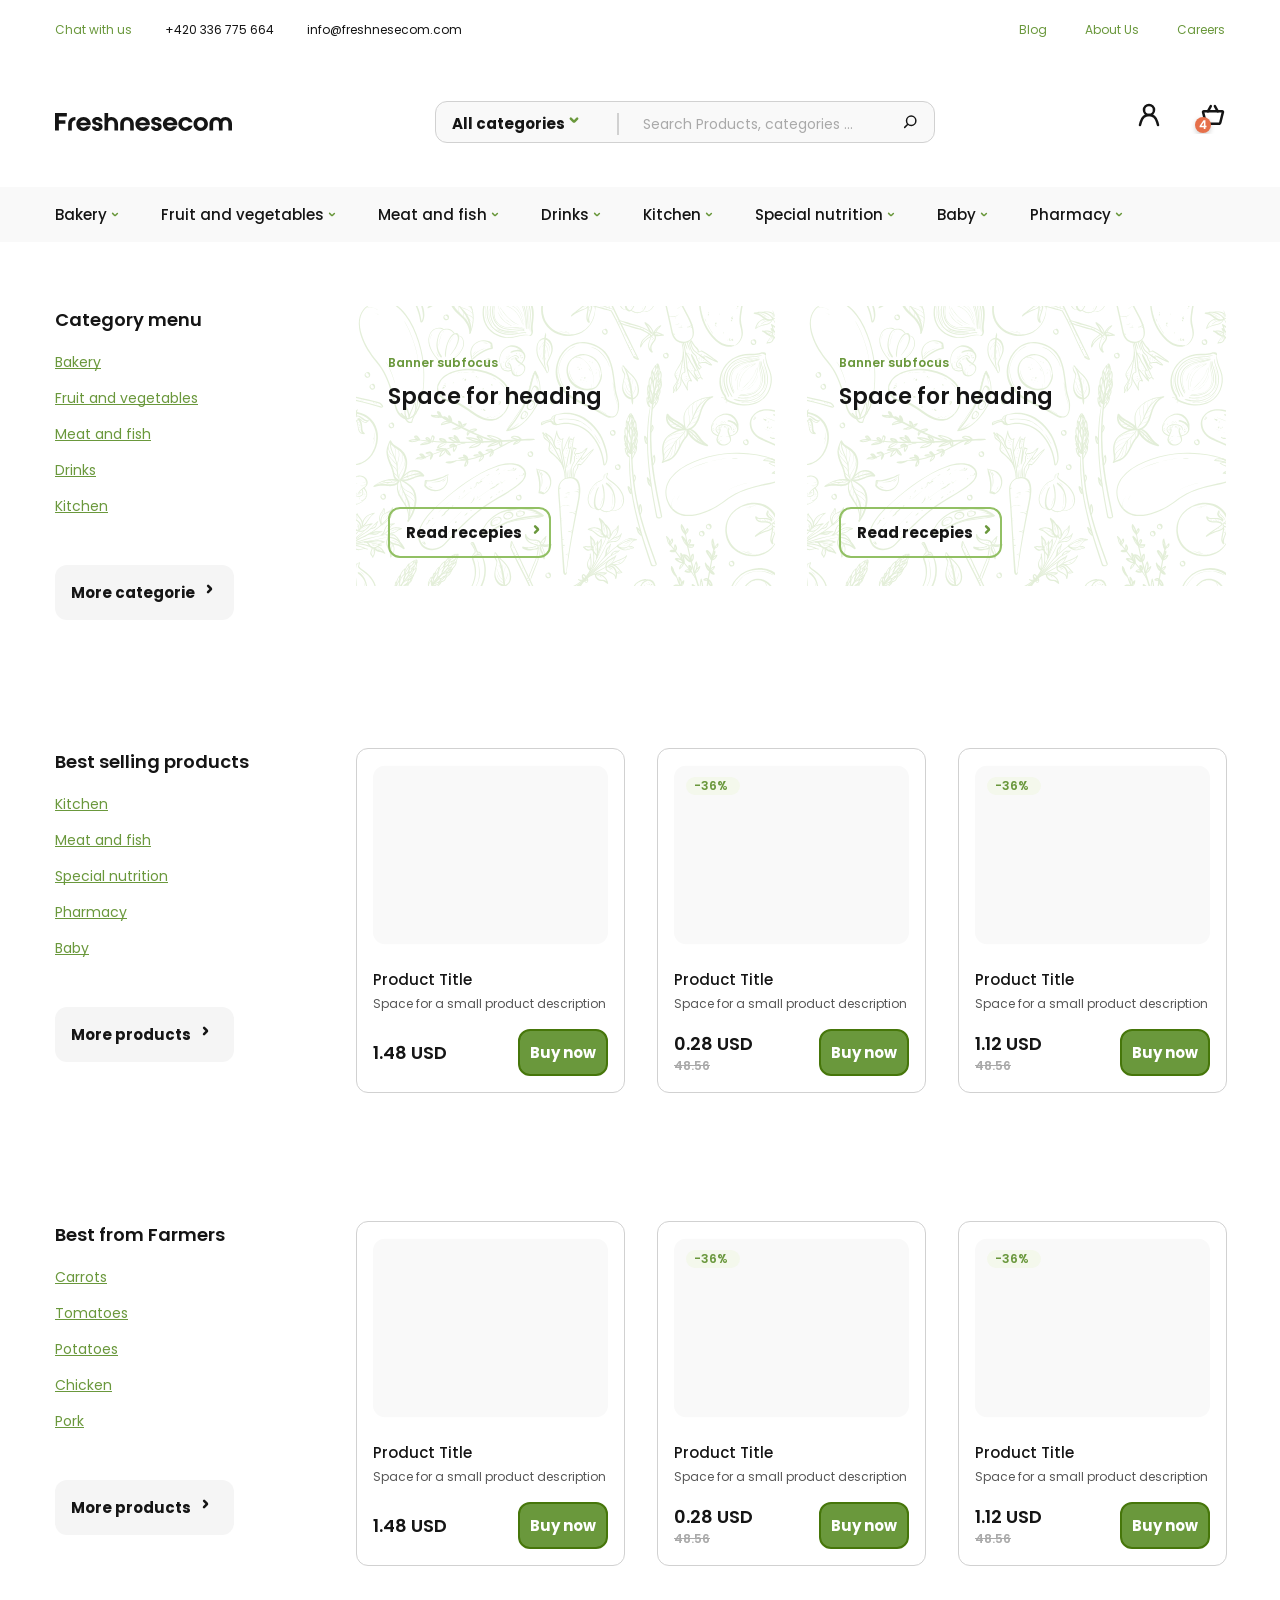
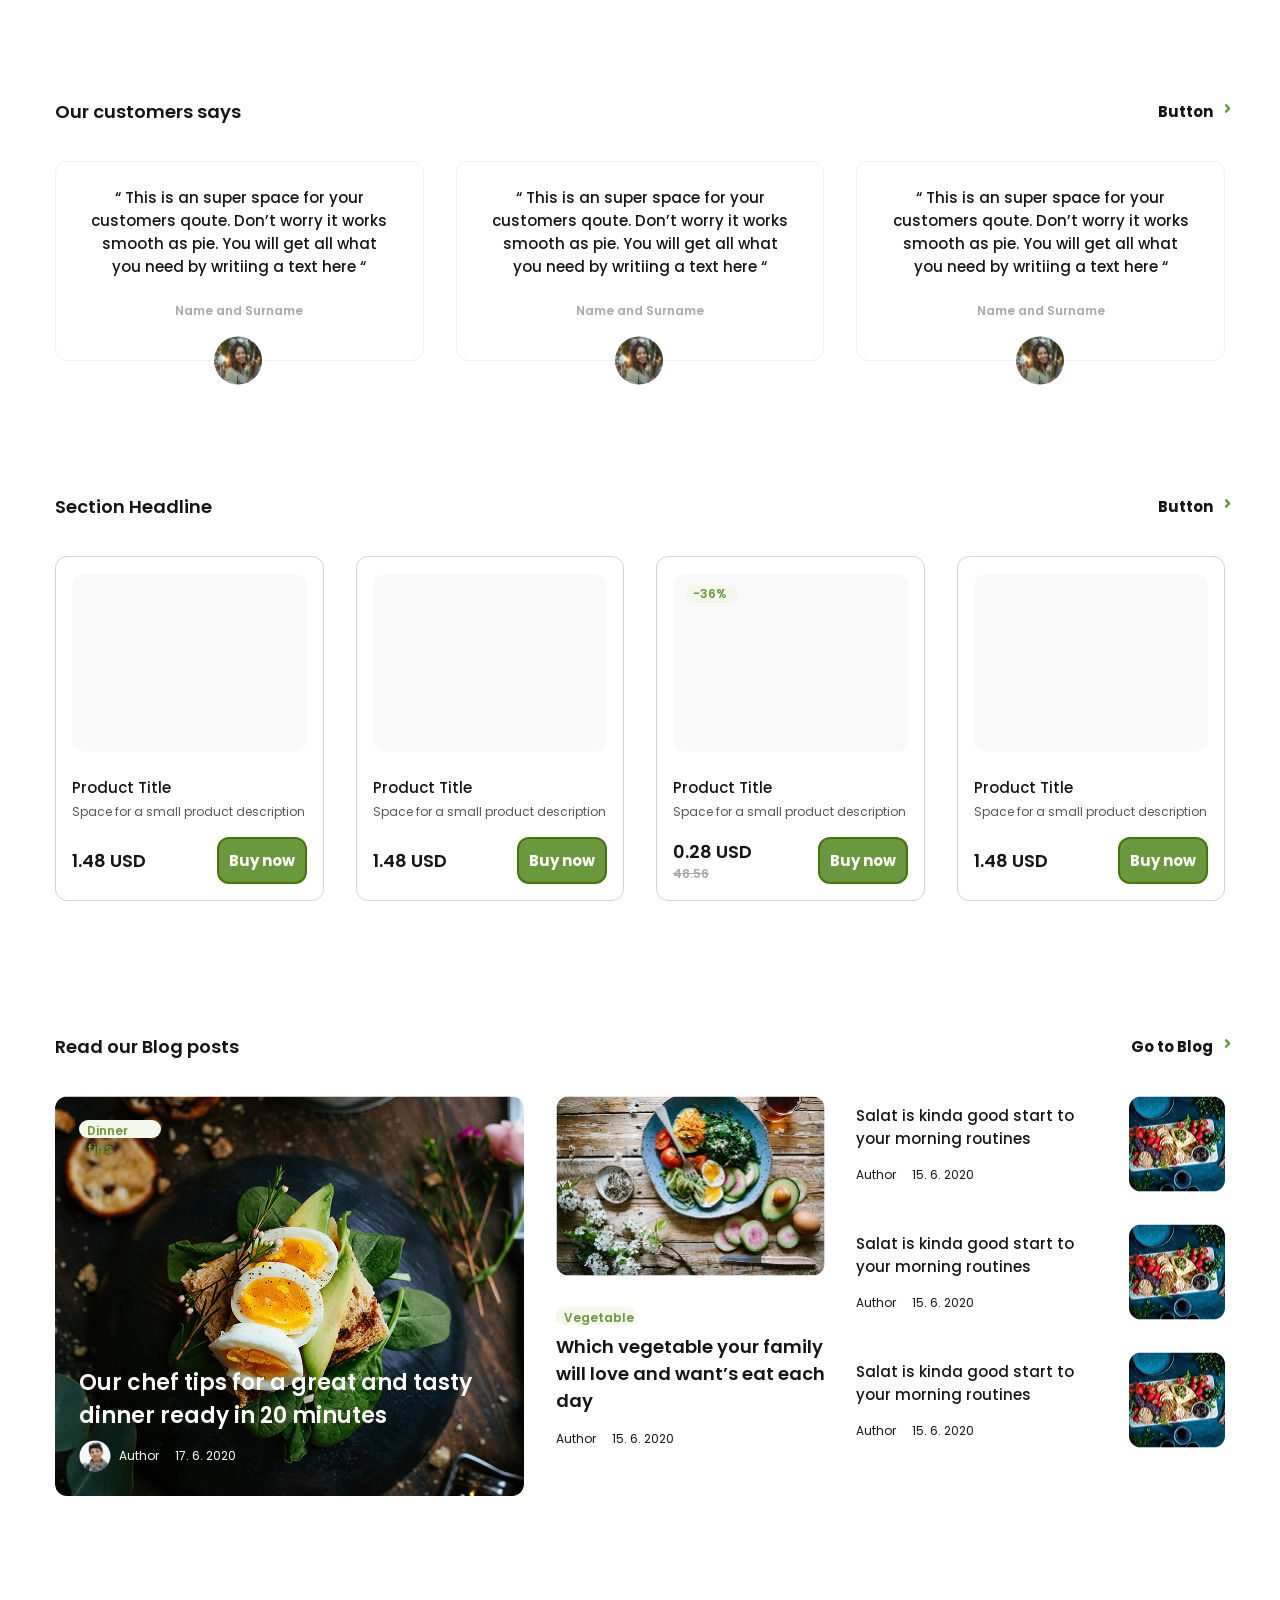
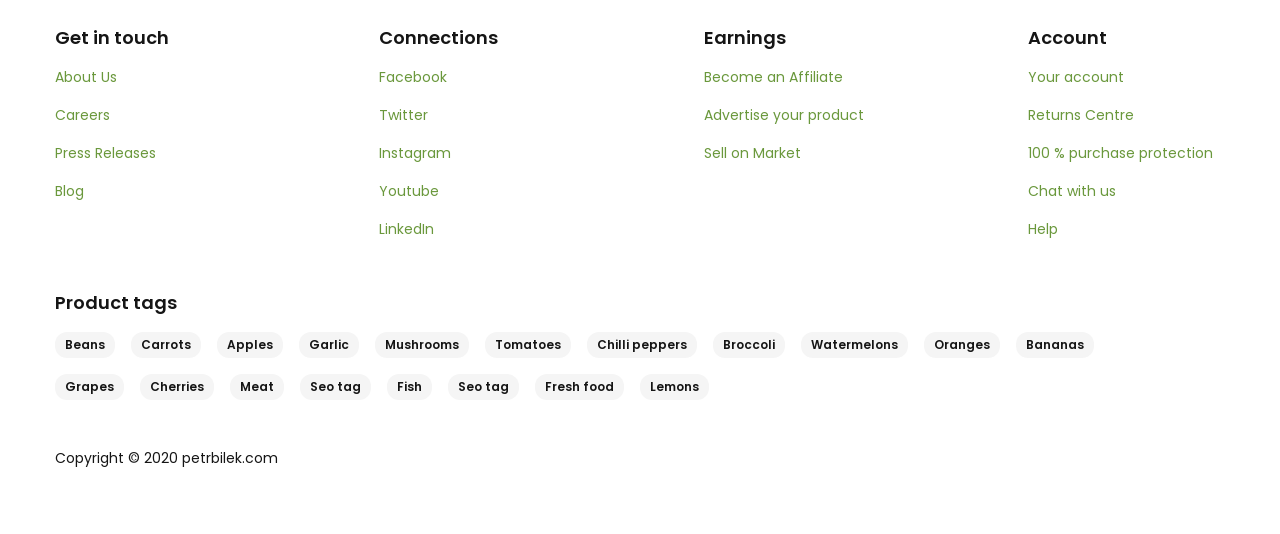
<file: index.html>
<!DOCTYPE html>
<html lang="en">

<head>
    <meta charset="UTF-8">
    <meta name="viewport" content="width=device-width, initial-scale=1.0">
    <link rel="stylesheet" href="https://necolas.github.io/normalize.css/8.0.1/normalize.css">
    <link rel="stylesheet" href="./css/main.css">
    <title>Document</title>
</head>

<body>
    <header class="header">
        <div class="container header__container">
            <div class="header__block">
                <ul class="header__list1">
                    <li class="header__item1">
                        <a class="header__link1" href="#">Chat with us</a>
                    </li>
                    <li class="header__item1">
                        <a class="header__link2" href="#">+420 336 775 664</a>
                    </li>
                    <li class="header__item1">
                        <a class="header__link3" href="#">info@freshnesecom.com</a>
                    </li>
                </ul>
                <ul class="header__list2">
                    <li class="header__item2">
                        <a class="header__link" href="#">Blog</a>
                    </li>
                    <li class="header__item2">
                        <a class="header__link" href="#">About Us</a>
                    </li>
                    <li class="header__item2">
                        <a class="header__link" href="#">Careers</a>
                    </li>
                </ul>
            </div>
        </div>
    </header>
    <main>
        <section class="hero">
            <div class="container hero__container">
                <div class="hero__block">
                    <img class="hero__img" src="./img/logo.svg" alt="logo">
                    <form class="hero__form">
                        <search class="hero__search">
                            <strong class="hero__search_text">All categories</strong>
                            <span class="hero__line"></span>
                            Search Products, categories ...
                        </search>
                    </form>
                    <span class="hero__icons"></span>
                </div>
            </div>
        </section>
        <section class="categories">
            <div class="container categories__container">
                <ul class="categories__list">
                    <li class="categories__item">Bakery</li>
                    <li class="categories__item">Fruit and vegetables</li>
                    <li class="categories__item">Meat and fish</li>
                    <li class="categories__item">Drinks</li>
                    <li class="categories__item">Kitchen</li>
                    <li class="categories__item">Special nutrition</li>
                    <li class="categories__item">Baby</li>
                    <li class="categories__item">Pharmacy</li>

                </ul>
            </div>
        </section>
        <section class="menu">
            <div class="container menu__container">
                <div class="menu__block">
                    <div class="menu__content">
                        <h2 class="menu__title">Category menu</h2>
                        <a class="menu__link" href="#">Bakery</a><br>
                        <a class="menu__link" href="#">Fruit and vegetables</a><br>
                        <a class="menu__link" href="#">Meat and fish</a><br>
                        <a class="menu__link" href="#">Drinks</a><br>
                        <a class="menu__link" href="#">Kitchen</a><br>
                        <div class="menu__btn_block">
                            <a class="menu__btn" href="#">More categorie</a>
                        </div>
                    </div>
                    <div class="menu__card">
                        <p class="menu__card_title">Banner subfocus</p>
                        <p class="menu__card_sub">Space for heading</p>
                        <div class="menu__card_block">
                            <a class="menu__card_btn" href="#">Read recepies</a>
                        </div>
                    </div>
                    <div class="menu__card">
                        <p class="menu__card_title">Banner subfocus</p>
                        <p class="menu__card_sub">Space for heading</p>
                        <div class="menu__card_block">
                            <a class="menu__card_btn" href="#">Read recepies</a>
                        </div>
                    </div>
                </div>
            </div>
        </section>
        <section class="best">
            <div class="container best__container">
                <div class="best__block">
                    <div class="menu__content">
                        <h2 class="menu__title">Best selling products</h2>
                        <a class="menu__link" href="#">Kitchen</a><br>
                        <a class="menu__link" href="#">Meat and fish</a><br>
                        <a class="menu__link" href="#">Special nutrition</a><br>
                        <a class="menu__link" href="#">Pharmacy</a><br>
                        <a class="menu__link" href="#">Baby</a><br>
                        <div class="menu__btn_block">
                            <a class="menu__btn" href="#">More products</a>
                        </div>
                    </div>
                    <ul class="best__list">
                        <li class="best__item">
                            <img class="best__img" src="./img/best_img1.svg" alt="img">
                            <p class="best__sub_title">Product Title</p>
                            <p class="best__text">Space for a small product description </p>
                            <div class="best__btn_block">
                                <p class="best__price">1.48 USD</p>
                                <a class="best__btn" href="#">Buy now</a>
                            </div>
                        </li>
                        <li class="best__item item_price">
                            <p class="best__free">-36%</p>
                            <img class="best__img" src="./img/best_img1.svg" alt="img">
                            <p class="best__sub_title">Product Title</p>
                            <p class="best__text">Space for a small product description </p>
                            <div class="best__btn_block">
                                <div class="best__price_block">
                                    <p class="best__price">0.28 USD</p>
                                    <p class="best__price2">48.56</p>
                                </div>
                                <a class="best__btn" href="#">Buy now</a>
                            </div>
                        </li>
                        <li class="best__item item_price">
                            <p class="best__free">-36%</p>
                            <img class="best__img" src="./img/best_img1.svg" alt="img">
                            <p class="best__sub_title">Product Title</p>
                            <p class="best__text">Space for a small product description </p>
                            <div class="best__btn_block">
                                <div class="best__price_block">
                                    <p class="best__price">1.12 USD</p>
                                    <p class="best__price2">48.56</p>
                                </div>
                                <a class="best__btn" href="#">Buy now</a>
                            </div>
                        </li>
                    </ul>
                </div>
            </div>
        </section>
        <section class="best">
            <div class="container best__container">
                <div class="best__block">
                    <div class="menu__content">
                        <h2 class="menu__title">Best from Farmers</h2>
                        <a class="menu__link" href="#">Carrots</a><br>
                        <a class="menu__link" href="#">Tomatoes</a><br>
                        <a class="menu__link" href="#">Potatoes</a><br>
                        <a class="menu__link" href="#">Chicken</a><br>
                        <a class="menu__link" href="#">Pork</a><br>
                        <div class="menu__btn_block">
                            <a class="menu__btn" href="#">More products</a>
                        </div>
                    </div>
                    <ul class="best__list">
                        <li class="best__item">
                            <img class="best__img" src="./img/best_img1.svg" alt="img">
                            <p class="best__sub_title">Product Title</p>
                            <p class="best__text">Space for a small product description </p>
                            <div class="best__btn_block">
                                <p class="best__price">1.48 USD</p>
                                <a class="best__btn" href="#">Buy now</a>
                            </div>
                        </li>
                        <li class="best__item item_price">
                            <p class="best__free">-36%</p>
                            <img class="best__img" src="./img/best_img1.svg" alt="img">
                            <p class="best__sub_title">Product Title</p>
                            <p class="best__text">Space for a small product description </p>
                            <div class="best__btn_block">
                                <div class="best__price_block">
                                    <p class="best__price">0.28 USD</p>
                                    <p class="best__price2">48.56</p>
                                </div>
                                <a class="best__btn" href="#">Buy now</a>
                            </div>
                        </li>
                        <li class="best__item item_price">
                            <p class="best__free">-36%</p>
                            <img class="best__img" src="./img/best_img1.svg" alt="img">
                            <p class="best__sub_title">Product Title</p>
                            <p class="best__text">Space for a small product description </p>
                            <div class="best__btn_block">
                                <div class="best__price_block">
                                    <p class="best__price">1.12 USD</p>
                                    <p class="best__price2">48.56</p>
                                </div>
                                <a class="best__btn" href="#">Buy now</a>
                            </div>
                        </li>
                    </ul>
                </div>
            </div>
        </section>
        <section class="customers">
            <div class="container customers__container">
                <div class="customers__title_block">
                    <h2 class="customers__title">Our customers says</h2>
                    <div class="customers__top_btn">
                        <a class="customers__btn_top" href="#">Button</a>
                    </div>
                </div>
                    <ul class="customers__list">
                        <li class="customers__item">
                            <p class="customers__text">“ This is an super space for your customers qoute. Don’t worry it works smooth as pie. You will get all what you need by writiing a text here “</p>
                            <p class="customers__name">Name and Surname</p>
                            <img class="customers__img" src="./img/customers_img.svg" alt="img">
                        </li>
                        <li class="customers__item">
                            <p class="customers__text">“ This is an super space for your customers qoute. Don’t worry it works smooth as pie. You will get all what you need by writiing a text here “</p>
                            <p class="customers__name">Name and Surname</p>
                            <img class="customers__img" src="./img/customers_img.svg" alt="img">
                        </li>
                        <li class="customers__item">
                            <p class="customers__text">“ This is an super space for your customers qoute. Don’t worry it works smooth as pie. You will get all what you need by writiing a text here “</p>
                            <p class="customers__name">Name and Surname</p>
                            <img class="customers__img" src="./img/customers_img.svg" alt="img">
                        </li>
                    </ul>
            </div>
        </section>
        <section class="headline">
            <div class="container headline__container">
                <div class="customers__title_block">
                    <h2 class="customers__title">Section Headline</h2>
                    <div class="customers__top_btn">
                        <a class="customers__btn_top" href="#">Button</a>
                    </div>
                </div>
                <ul class="headline__list">
                    <li class="best__item">
                        <img class="best__img" src="./img/best_img1.svg" alt="img">
                        <p class="best__sub_title">Product Title</p>
                        <p class="best__text">Space for a small product description </p>
                        <div class="best__btn_block">
                            <p class="best__price">1.48 USD</p>
                            <a class="best__btn" href="#">Buy now</a>
                        </div>
                    </li>
                    <li class="best__item">
                        <img class="best__img" src="./img/best_img1.svg" alt="img">
                        <p class="best__sub_title">Product Title</p>
                        <p class="best__text">Space for a small product description </p>
                        <div class="best__btn_block">
                            <p class="best__price">1.48 USD</p>
                            <a class="best__btn" href="#">Buy now</a>
                        </div>
                    </li>
                    <li class="best__item item_price">
                        <p class="best__free">-36%</p>
                        <img class="best__img" src="./img/best_img1.svg" alt="img">
                        <p class="best__sub_title">Product Title</p>
                        <p class="best__text">Space for a small product description </p>
                        <div class="best__btn_block">
                            <div class="best__price_block">
                                <p class="best__price">0.28 USD</p>
                                <p class="best__price2">48.56</p>
                            </div>
                            <a class="best__btn" href="#">Buy now</a>
                        </div>
                    </li>
                    <li class="best__item">
                        <img class="best__img" src="./img/best_img1.svg" alt="img">
                        <p class="best__sub_title">Product Title</p>
                        <p class="best__text">Space for a small product description </p>
                        <div class="best__btn_block">
                            <p class="best__price">1.48 USD</p>
                            <a class="best__btn" href="#">Buy now</a>
                        </div>
                    </li>
                </ul>
            </div>
        </section>
        <section class="blog">
            <div class="container blog__container">
                <div class="customers__title_block">
                    <h2 class="customers__title">Read our Blog posts</h2>
                    <div class="customers__top_btn">
                        <a class="customers__btn_top" href="#">Go to Blog</a>
                    </div>
                </div>
                <div class="blog__block">
                    <div class="blog__card1">
                        <p class="blog__tips">Dinner tips</p>
                        <h3 class="blog__sub">Our chef tips for a great and tasty dinner ready in 20 minutes</h3>
                        <div class="blog__author_block">
                            <img class="blog__img" src="./img/blog_img.svg" alt="img">
                            <p class="blog__author">Author</p>
                            <p class="blog__date">17. 6. 2020</p>
                        </div>
                    </div>
                    <div class="blog__card2">
                        <img class="blog__img2" src="./img/blog_img2.png" alt="img">
                        <p class="blog__subtitle">Vegetable</p>
                        <h3 class="blog__sub_title">Which vegetable your family will love and want’s eat each day</h3>
                        <div class="blog__date_block">
                            <p class="blog__author1">Author</p>
                            <p class="blog__date1">15. 6. 2020</p>
                        </div>
                    </div>
                    <div class="blog__card3">
                        <div class="blog__item">
                            <div class="blog__content">
                                <p class="blog__text">Salat is kinda good start to your morning routines</p>
                                <div class="blog__date_block">
                                    <p class="blog__author1">Author</p>
                                    <p class="blog__date1">15. 6. 2020</p>
                                </div>
                            </div>
                            <img class="blog__img3" src="./img/blog_img3.png" alt="img">
                        </div>
                        <div class="blog__item">
                            <div class="blog__content">
                                <p class="blog__text">Salat is kinda good start to your morning routines</p>
                                <div class="blog__date_block">
                                    <p class="blog__author1">Author</p>
                                    <p class="blog__date1">15. 6. 2020</p>
                                </div>
                            </div>
                            <img class="blog__img3" src="./img/blog_img3.png" alt="img">
                        </div>
                        <div class="blog__item">
                            <div class="blog__content">
                                <p class="blog__text">Salat is kinda good start to your morning routines</p>
                                <div class="blog__date_block">
                                    <p class="blog__author1">Author</p>
                                    <p class="blog__date1">15. 6. 2020</p>
                                </div>
                            </div>
                            <img class="blog__img3" src="./img/blog_img3.png" alt="img">
                        </div>
                    </div>
                </div>
            </div>
        </section>
    </main>
    <footer class="footer">
        <div class="container footer__container">
            <div class="footer__block">
                <ul class="footer__list">
                    <li class="footer__item">
                        <p class="footer__text">Get in touch</p>
                        <a class="footer__link" href="#">About Us</a><br>
                        <a class="footer__link" href="#">Careers</a><br>
                        <a class="footer__link" href="#">Press Releases</a><br>
                        <a class="footer__link" href="#">Blog</a>
                    </li>
                    <li class="footer__item">
                        <p class="footer__text">Connections</p>
                        <a class="footer__link" href="#">Facebook</a><br>
                        <a class="footer__link" href="#">Twitter</a><br>
                        <a class="footer__link" href="#">Instagram</a><br>
                        <a class="footer__link" href="#">Youtube</a><br>
                        <a class="footer__link" href="#">LinkedIn</a>
                    </li>
                    <li class="footer__item">
                        <p class="footer__text">Earnings</p>
                        <a class="footer__link" href="#">Become an Affiliate</a><br>
                        <a class="footer__link" href="#">Advertise your product</a><br>
                        <a class="footer__link" href="#">Sell on Market</a>
                    </li>
                    <li class="footer__item">
                        <p class="footer__text">Account</p>
                        <a class="footer__link" href="#">Your account</a><br>
                        <a class="footer__link" href="#">Returns Centre</a><br>
                        <a class="footer__link" href="#">100 % purchase protection</a><br>
                        <a class="footer__link" href="#">Chat with us</a><br>
                        <a class="footer__link" href="#">Help</a>
                    </li>
                </ul>
                <p class="footer__tags">Product tags</p>
                <div class="footer__btns">
                    <p class="footer__btn">Beans</p>
                    <p class="footer__btn">Carrots</p>
                    <p class="footer__btn">Apples</p>
                    <p class="footer__btn">Garlic</p>
                    <p class="footer__btn">Mushrooms</p>
                    <p class="footer__btn">Tomatoes</p>
                    <p class="footer__btn">Chilli peppers</p>
                    <p class="footer__btn">Broccoli</p>
                    <p class="footer__btn">Watermelons</p>
                    <p class="footer__btn">Oranges</p>
                    <p class="footer__btn">Bananas</p>
                    <p class="footer__btn">Grapes</p>
                    <p class="footer__btn">Cherries</p>
                    <p class="footer__btn">Meat</p>
                    <p class="footer__btn">Seo tag</p>
                    <p class="footer__btn">Fish</p>
                    <p class="footer__btn">Seo tag</p>
                    <p class="footer__btn">Fresh food</p>
                    <p class="footer__btn">Lemons</p>
                </div>
                <a class="footer__copy" href="#">Copyright © 2020 petrbilek.com</a>
            </div>
        </div>
    </footer>
</body>

</html>
</file>
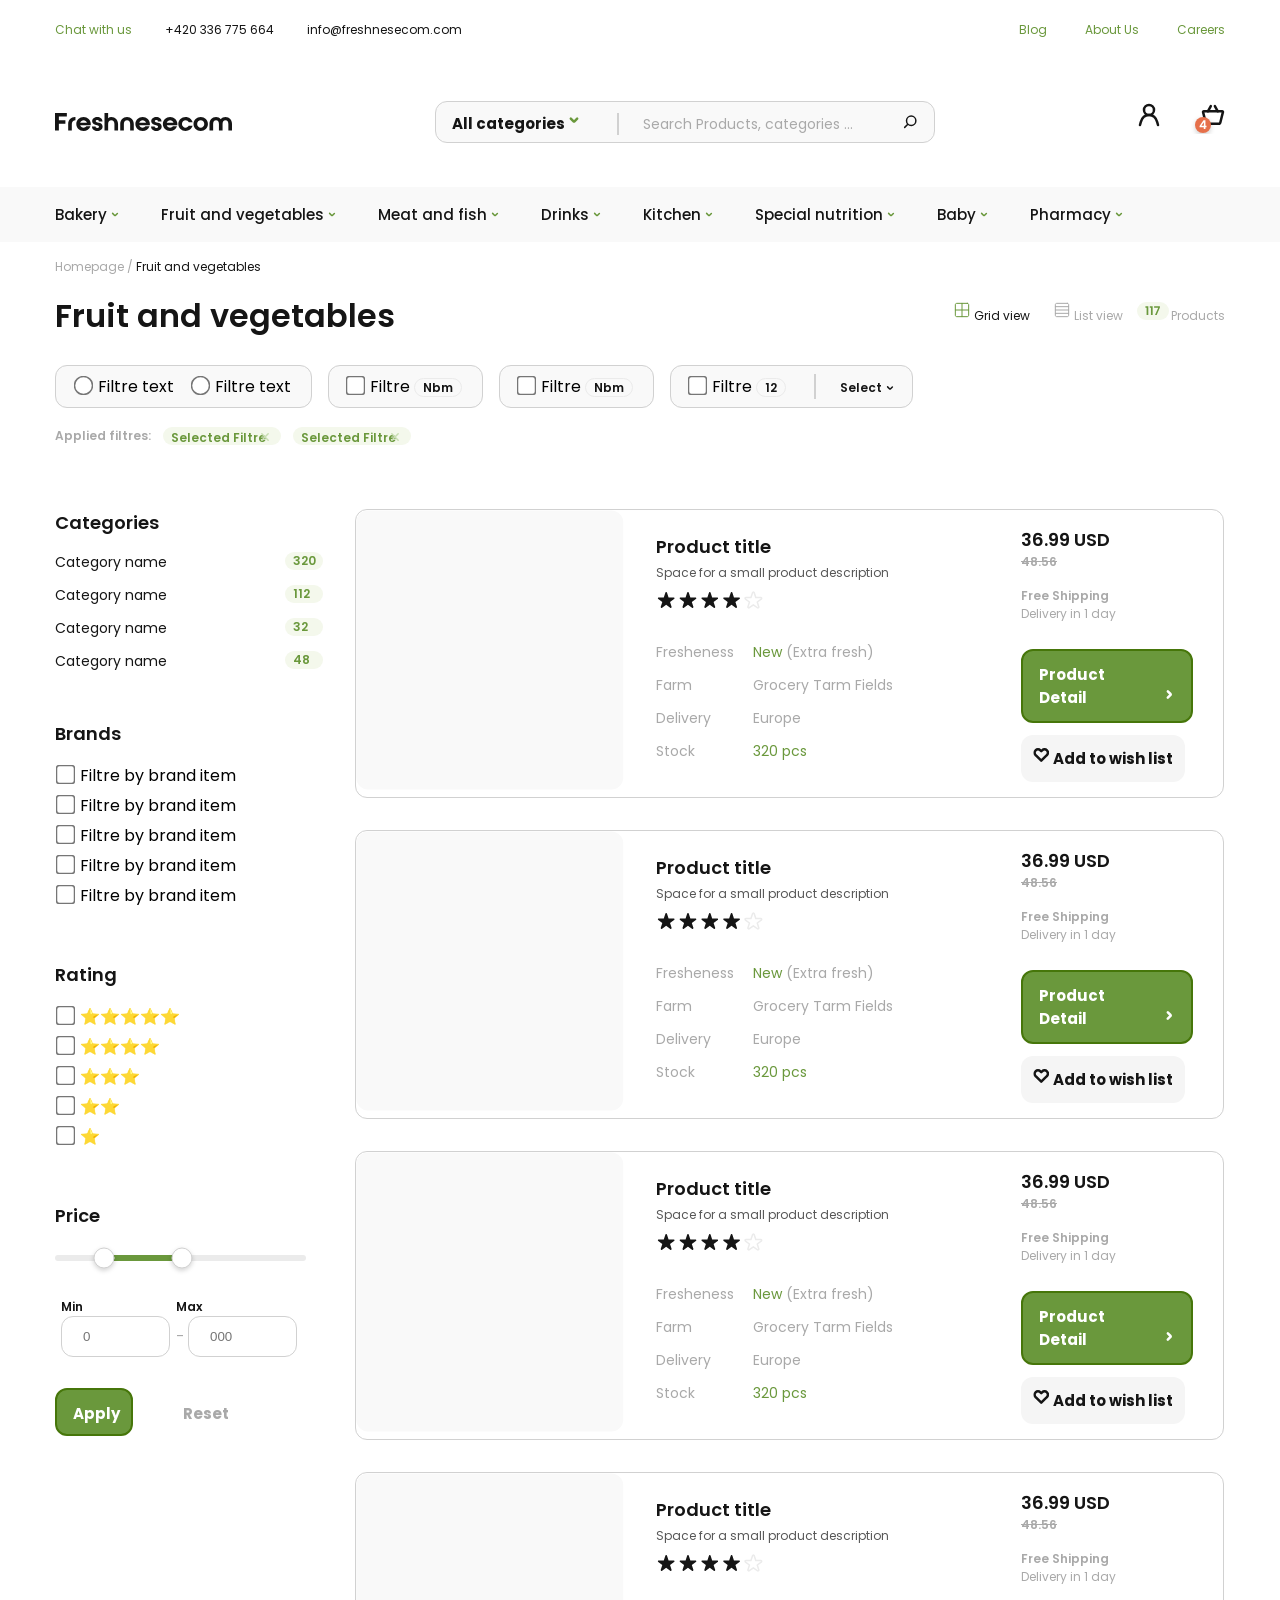
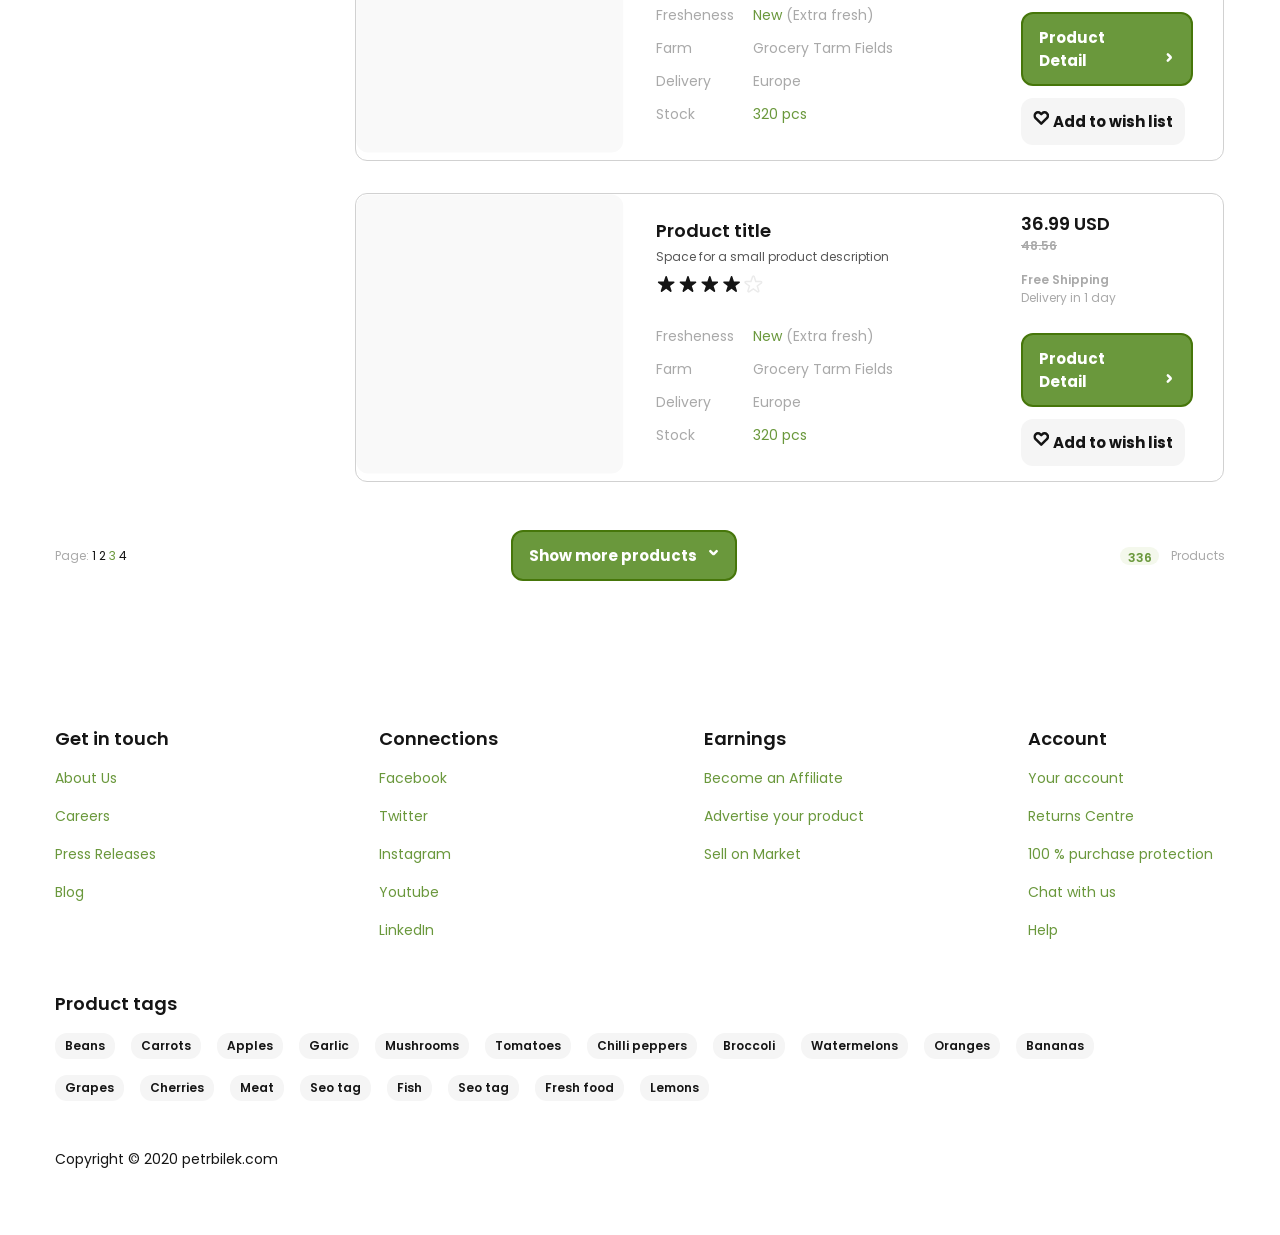
<file: fiter_page.html>
<!DOCTYPE html>
<html lang="en">
<head>
    <meta charset="UTF-8">
    <meta name="viewport" content="width=device-width, initial-scale=1.0">
    <link rel="stylesheet" href="https://necolas.github.io/normalize.css/8.0.1/normalize.css">
    <link rel="stylesheet" href="./css/main.css">
    <title>Document</title>
</head>
<body>
    <header class="header">
        <div class="container header__container">
            <div class="header__block">
                <ul class="header__list1">
                    <li class="header__item1">
                        <a class="header__link1" href="#">Chat with us</a>
                    </li>
                    <li class="header__item1">
                        <a class="header__link2" href="#">+420 336 775 664</a>
                    </li>
                    <li class="header__item1">
                        <a class="header__link3" href="#">info@freshnesecom.com</a>
                    </li>
                </ul>
                <ul class="header__list2">
                    <li class="header__item2">
                        <a class="header__link" href="#">Blog</a>
                    </li>
                    <li class="header__item2">
                        <a class="header__link" href="#">About Us</a>
                    </li>
                    <li class="header__item2">
                        <a class="header__link" href="#">Careers</a>
                    </li>
                </ul>
            </div>
        </div>
    </header>
    <main>
        <section class="hero">
            <div class="container hero__container">
                <div class="hero__block">
                    <img class="hero__img" src="./img/logo.svg" alt="logo">
                    <form class="hero__form">
                        <search class="hero__search">
                            <strong class="hero__search_text">All categories</strong>
                            <span class="hero__line"></span>
                            Search Products, categories ...
                        </search>
                    </form>
                    <span class="hero__icons"></span>
                </div>
            </div>
        </section>
        <section class="categories">
            <div class="container categories__container">
                <ul class="categories__list">
                    <li class="categories__item">Bakery</li>
                    <li class="categories__item">Fruit and vegetables</li>
                    <li class="categories__item">Meat and fish</li>
                    <li class="categories__item">Drinks</li>
                    <li class="categories__item">Kitchen</li>
                    <li class="categories__item">Special nutrition</li>
                    <li class="categories__item">Baby</li>
                    <li class="categories__item">Pharmacy</li>

                </ul>
            </div>
        </section>
        <section class="filter">
           <div class="container filter__container">
            <p class="filter__page">Homepage / <span class="filter__page_s">Fruit and vegetables</span></p>
            <div class="filter__title_block">
                <h2 class="filter__title">Fruit and vegetables</h2>
                <ul class="filter__list">
                    <li class="filter__item1">Grid view</li>
                    <li class="filter__item2">List view</li>
                    <li class="filter__item3">Products</li>
                </ul>
            </div>
            <form class="filter__form">
                <label class="filter__label1">
                    <input class="filter__input" type="radio" name="1" >Filtre text
                    <input class="filter__input2" type="radio" name="1" >Filtre text
                </label>
                <label class="filter__label2">
                    <input class="filter__input3" type="checkbox">Filtre
                    <span class="filter__nbm">Nbm</span>
                </label>
                <label class="filter__label2">
                    <input class="filter__input3" type="checkbox">Filtre
                    <span class="filter__nbm">Nbm</span>
                </label>
                <label class="filter__label4">
                    <input class="filter__input3" type="checkbox">Filtre
                    <span class="filter__12">12</span>
                    <span class="filter__line"></span>
                    <span class="filter__select">Select</span>
                </label>
            </form>
            <div class="filter__filtres_block">
                <p class="filter__filtres">Applied filtres:</p>
                <div class="filter__filtres_block2">
                    <p class="filter__filtres2">Selected Filtre</p>
                </div>
                <div class="filter__filtres_block2">
                    <p class="filter__filtres2">Selected Filtre</p>
                </div>
            </div>
           </div>
        </section>
        <section class="product">
            <div class="container product__container">
                <div class="product__block">
                    <div class="product__left">
                        <div class="product__left_item1">
                            <h3 class="product__left_title">Categories</h3>
                            <div class="product__left_cblock">
                                <p class="product__cname">Category name</p>
                                <p class="product__cnum">320</p>
                            </div>
                            <div class="product__left_cblock">
                                <p class="product__cname">Category name</p>
                                <p class="product__cnum">112</p>
                            </div>
                            <div class="product__left_cblock">
                                <p class="product__cname">Category name</p>
                                <p class="product__cnum">32</p>
                            </div>
                            <div class="product__left_cblock">
                                <p class="product__cname">Category name</p>
                                <p class="product__cnum">48</p>
                            </div>
                        </div>
                        <div class="product__left_item1">
                            <h3 class="product__left_title">Brands</h3>
                            <form class="product__left_form">
                                <label class="product__left_label">
                                    <input class="product__left_input" type="checkbox">Filtre by brand item
                                </label>
                                <label class="product__left_label">
                                    <input class="product__left_input" type="checkbox">Filtre by brand item
                                </label>
                                <label class="product__left_label">
                                    <input class="product__left_input" type="checkbox">Filtre by brand item
                                </label>
                                <label class="product__left_label">
                                    <input class="product__left_input" type="checkbox">Filtre by brand item
                                </label>
                                <label class="product__left_label">
                                    <input class="product__left_input" type="checkbox">Filtre by brand item
                                </label>
                            </form>
                            
                        </div>
                        <div class="product__left_item1">
                            <h3 class="product__left_title">Rating</h3>
                            <form class="product__left_form">
                                <label class="product__left_label">
                                    <input class="product__left_input" type="checkbox">⭐⭐⭐⭐⭐
                                </label>
                                <label class="product__left_label">
                                    <input class="product__left_input" type="checkbox">⭐⭐⭐⭐
                                </label>
                                <label class="product__left_label">
                                    <input class="product__left_input" type="checkbox">⭐⭐⭐
                                </label>
                                <label class="product__left_label">
                                    <input class="product__left_input" type="checkbox">⭐⭐
                                </label>
                                <label class="product__left_label">
                                    <input class="product__left_input" type="checkbox">⭐
                                </label>
                            </form>
                            
                        </div>
                        <div class="product__left_item1">
                            <h3 class="product__left_title">Price</h3>
                            <img class="price_line" src="./img/price_line.svg" alt="line">
                           <form class="product__price_form">
                            <label class="product__price_label1">
                                <p class="product__price_level">Min</p>
                                <input class="product__price_input" type="text" placeholder="0">
                            </label>
                         
                            <label class="product__price_label1">
                                <p class="product__price_level">Max</p>-
                                <input class="product__price_input" type="text" placeholder="000">
                            </label>
                           </form>
                            <button class="product__apply">Apply</button>
                            <button class="product__reset">Reset</button>
                        </div>

                    </div>
                    <div class="product__right">
                        <div class="product__card">
                            <div class="product__img_block">
                                <img class="product__img" src="./img/product__img.svg" alt="img">
                            </div>
                            <div class="product__item1">
                                <h3 class="product__title">Product title</h3>
                                <p class="product__subtitle">Space for a small product description </p>
                                <img class="product__star" src="./img/product_start.svg" alt="star">
                                <div class="product__item1_1">
                                    <div>
                                        <p class="product__info">Fresheness</p>
                                    <p class="product__info">Farm</p>
                                    <p class="product__info">Delivery</p>
                                    <p class="product__info">Stock</p>
                                    </div>
                                    <div>
                                        <p class="product__info1">New <span class="product__info">(Extra fresh)</span></p>
                                    <p class="product__info">Grocery Tarm Fields</p>
                                    <p class="product__info">Europe</p>
                                    <p class="product__info1">320 pcs</p>
                                    </div>
                                </div>
                            </div>
                            <div class="product__item2">
                                <p class="product__price">36.99 USD</p>
                                <p class="product__price2">48.56</p>
                                <p class="product__free">Free Shipping</p>
                                <p class="product__delivery">Delivery in 1 day</p>
                                <div class="product__delail_block">
                                    <a class="product__delail" href="#">Product Detail</a>
                                </div>
                                <div class="product__add_block">
                                    <button class="product__add">Add to wish list</button>
                                </div>
                            </div>
                        </div>
                        <div class="product__card">
                            <div class="product__img_block">
                                <img class="product__img" src="./img/product__img.svg" alt="img">
                            </div>
                            <div class="product__item1">
                                <h3 class="product__title">Product title</h3>
                                <p class="product__subtitle">Space for a small product description </p>
                                <img class="product__star" src="./img/product_start.svg" alt="star">
                                <div class="product__item1_1">
                                    <div>
                                        <p class="product__info">Fresheness</p>
                                    <p class="product__info">Farm</p>
                                    <p class="product__info">Delivery</p>
                                    <p class="product__info">Stock</p>
                                    </div>
                                    <div>
                                        <p class="product__info1">New <span class="product__info">(Extra fresh)</span></p>
                                    <p class="product__info">Grocery Tarm Fields</p>
                                    <p class="product__info">Europe</p>
                                    <p class="product__info1">320 pcs</p>
                                    </div>
                                </div>
                            </div>
                            <div class="product__item2">
                                <p class="product__price">36.99 USD</p>
                                <p class="product__price2">48.56</p>
                                <p class="product__free">Free Shipping</p>
                                <p class="product__delivery">Delivery in 1 day</p>
                                <div class="product__delail_block">
                                    <a class="product__delail" href="#">Product Detail</a>
                                </div>
                                <div class="product__add_block">
                                    <button class="product__add">Add to wish list</button>
                                </div>
                            </div>
                        </div>
                        <div class="product__card">
                            <div class="product__img_block">
                                <img class="product__img" src="./img/product__img.svg" alt="img">
                            </div>
                            <div class="product__item1">
                                <h3 class="product__title">Product title</h3>
                                <p class="product__subtitle">Space for a small product description </p>
                                <img class="product__star" src="./img/product_start.svg" alt="star">
                                <div class="product__item1_1">
                                    <div>
                                        <p class="product__info">Fresheness</p>
                                    <p class="product__info">Farm</p>
                                    <p class="product__info">Delivery</p>
                                    <p class="product__info">Stock</p>
                                    </div>
                                    <div>
                                        <p class="product__info1">New <span class="product__info">(Extra fresh)</span></p>
                                    <p class="product__info">Grocery Tarm Fields</p>
                                    <p class="product__info">Europe</p>
                                    <p class="product__info1">320 pcs</p>
                                    </div>
                                </div>
                            </div>
                            <div class="product__item2">
                                <p class="product__price">36.99 USD</p>
                                <p class="product__price2">48.56</p>
                                <p class="product__free">Free Shipping</p>
                                <p class="product__delivery">Delivery in 1 day</p>
                                <div class="product__delail_block">
                                    <a class="product__delail" href="#">Product Detail</a>
                                </div>
                                <div class="product__add_block">
                                    <button class="product__add">Add to wish list</button>
                                </div>
                            </div>
                        </div>
                        <div class="product__card">
                            <div class="product__img_block">
                                <img class="product__img" src="./img/product__img.svg" alt="img">
                            </div>
                            <div class="product__item1">
                                <h3 class="product__title">Product title</h3>
                                <p class="product__subtitle">Space for a small product description </p>
                                <img class="product__star" src="./img/product_start.svg" alt="star">
                                <div class="product__item1_1">
                                    <div>
                                        <p class="product__info">Fresheness</p>
                                    <p class="product__info">Farm</p>
                                    <p class="product__info">Delivery</p>
                                    <p class="product__info">Stock</p>
                                    </div>
                                    <div>
                                        <p class="product__info1">New <span class="product__info">(Extra fresh)</span></p>
                                    <p class="product__info">Grocery Tarm Fields</p>
                                    <p class="product__info">Europe</p>
                                    <p class="product__info1">320 pcs</p>
                                    </div>
                                </div>
                            </div>
                            <div class="product__item2">
                                <p class="product__price">36.99 USD</p>
                                <p class="product__price2">48.56</p>
                                <p class="product__free">Free Shipping</p>
                                <p class="product__delivery">Delivery in 1 day</p>
                                <div class="product__delail_block">
                                    <a class="product__delail" href="#">Product Detail</a>
                                </div>
                                <div class="product__add_block">
                                    <button class="product__add">Add to wish list</button>
                                </div>
                            </div>
                        </div>
                        <div class="product__card">
                            <div class="product__img_block">
                                <img class="product__img" src="./img/product__img.svg" alt="img">
                            </div>
                            <div class="product__item1">
                                <h3 class="product__title">Product title</h3>
                                <p class="product__subtitle">Space for a small product description </p>
                                <img class="product__star" src="./img/product_start.svg" alt="star">
                                <div class="product__item1_1">
                                    <div>
                                        <p class="product__info">Fresheness</p>
                                    <p class="product__info">Farm</p>
                                    <p class="product__info">Delivery</p>
                                    <p class="product__info">Stock</p>
                                    </div>
                                    <div>
                                        <p class="product__info1">New <span class="product__info">(Extra fresh)</span></p>
                                    <p class="product__info">Grocery Tarm Fields</p>
                                    <p class="product__info">Europe</p>
                                    <p class="product__info1">320 pcs</p>
                                    </div>
                                </div>
                            </div>
                            <div class="product__item2">
                                <p class="product__price">36.99 USD</p>
                                <p class="product__price2">48.56</p>
                                <p class="product__free">Free Shipping</p>
                                <p class="product__delivery">Delivery in 1 day</p>
                                <div class="product__delail_block">
                                    <a class="product__delail" href="#">Product Detail</a>
                                </div>
                                <div class="product__add_block">
                                    <button class="product__add">Add to wish list</button>
                                </div>
                            </div>
                        </div>
                    </div>
                </div>
                <div class="product__show_block">
                    <p class="product__pages">Page: <strong class="pns">1 2 <span class="pnsp">3</span> 4</strong></p>
                    <div class="product__show">
                        <button class="product__show_btn">Show more products</button>
                    </div>
                    <div class="product__count_block">
                        <p class="product__count">336</p>
                    <span class="product__count_s">Products</span>
                    </div>
                </div>
            </div>
        </section>
    </main>

    <footer class="footer">
        <div class="container footer__container">
            <div class="footer__block">
                <ul class="footer__list">
                    <li class="footer__item">
                        <p class="footer__text">Get in touch</p>
                        <a class="footer__link" href="#">About Us</a><br>
                        <a class="footer__link" href="#">Careers</a><br>
                        <a class="footer__link" href="#">Press Releases</a><br>
                        <a class="footer__link" href="#">Blog</a>
                    </li>
                    <li class="footer__item">
                        <p class="footer__text">Connections</p>
                        <a class="footer__link" href="#">Facebook</a><br>
                        <a class="footer__link" href="#">Twitter</a><br>
                        <a class="footer__link" href="#">Instagram</a><br>
                        <a class="footer__link" href="#">Youtube</a><br>
                        <a class="footer__link" href="#">LinkedIn</a>
                    </li>
                    <li class="footer__item">
                        <p class="footer__text">Earnings</p>
                        <a class="footer__link" href="#">Become an Affiliate</a><br>
                        <a class="footer__link" href="#">Advertise your product</a><br>
                        <a class="footer__link" href="#">Sell on Market</a>
                    </li>
                    <li class="footer__item">
                        <p class="footer__text">Account</p>
                        <a class="footer__link" href="#">Your account</a><br>
                        <a class="footer__link" href="#">Returns Centre</a><br>
                        <a class="footer__link" href="#">100 % purchase protection</a><br>
                        <a class="footer__link" href="#">Chat with us</a><br>
                        <a class="footer__link" href="#">Help</a>
                    </li>
                </ul>
                <p class="footer__tags">Product tags</p>
                <div class="footer__btns">
                    <p class="footer__btn">Beans</p>
                    <p class="footer__btn">Carrots</p>
                    <p class="footer__btn">Apples</p>
                    <p class="footer__btn">Garlic</p>
                    <p class="footer__btn">Mushrooms</p>
                    <p class="footer__btn">Tomatoes</p>
                    <p class="footer__btn">Chilli peppers</p>
                    <p class="footer__btn">Broccoli</p>
                    <p class="footer__btn">Watermelons</p>
                    <p class="footer__btn">Oranges</p>
                    <p class="footer__btn">Bananas</p>
                    <p class="footer__btn">Grapes</p>
                    <p class="footer__btn">Cherries</p>
                    <p class="footer__btn">Meat</p>
                    <p class="footer__btn">Seo tag</p>
                    <p class="footer__btn">Fish</p>
                    <p class="footer__btn">Seo tag</p>
                    <p class="footer__btn">Fresh food</p>
                    <p class="footer__btn">Lemons</p>
                </div>
                <a class="footer__copy" href="#">Copyright © 2020 petrbilek.com</a>
            </div>
        </div>
    </footer>
</body>
</html>
</file>
<file: css/main.css>
@import url("https://fonts.googleapis.com/css2?family=Open+Sans:ital,wght@0,300..800;1,300..800&family=Poppins:ital,wght@0,100;0,200;0,300;0,400;0,500;0,600;0,700;0,800;0,900;1,100;1,200;1,300;1,400;1,500;1,600;1,700;1,800;1,900&display=swap");
:root {
  --c1-a: #151515;
  --c1-b: #575757;
  --c1-c: #a9a9a9;
  --c1-d: #d1d1d1;
  --c1-e: #ebebeb;
  --c1-f: #f5f5f5;
  --c1-h: #f9f9f9;
  --c1-j: #fff;
  --c1-i: #fdfdfd;
  --c2-a: #6a983c;
  --c2-b: #46760a;
  --c2-c: #92c064;
  --c2-d: #c8deb3;
  --c2-e: #f4f8ec;
  --c3-a: #d0a866;
  --c3-b: #b28a48;
  --c3-c: #ecd2a6;
  --c3-d: #faedd8;
  --c3-e: #fff9f0;
  --c4-a: #e5704b;
  --c4-b: #c7522d;
  --c4-c: #eb8d70;
  --c4-d: #f7c6b7;
  --c4-e: #fff1ed;
  --c5-a: #37d0d6;
  --c5-b: #19b2b8;
  --c5-c: #7cd0d3;
  --c5-d: #b9e6e8;
  --c5-e: #ecf6f6;
}

html {
  -webkit-box-sizing: border-box;
          box-sizing: border-box;
}

*,
*::before,
*::after {
  -webkit-box-sizing: inherit;
          box-sizing: inherit;
}

h1,
h2,
h3,
h4,
p {
  margin: 0;
}

ul,
ol {
  margin: 0;
  padding: 0;
  list-style: none;
}

a {
  text-decoration: none;
  color: unset;
  display: inline-block;
}

img {
  max-width: 100%;
  height: auto;
}

button {
  cursor: pointer;
  border: none;
}

body {
  margin: 0;
  font-family: "Poppins", sans-serif;
  background: var(--c1-j);
}

.container {
  max-width: 1210px;
  padding-left: 20px;
  padding-right: 20px;
  margin-left: auto;
  margin-right: auto;
}

.header {
  padding-top: 16px;
  padding-bottom: 16px;
}

.header__block {
  display: -webkit-box;
  display: -ms-flexbox;
  display: flex;
  -webkit-box-pack: justify;
      -ms-flex-pack: justify;
          justify-content: space-between;
}

.header__list1 {
  display: -webkit-box;
  display: -ms-flexbox;
  display: flex;
  gap: 33px;
}

.header__link1 {
  font-family: var(--second-family);
  font-size: 12px;
  color: var(--c2-a);
}

.header__link2 {
  font-family: var(--second-family);
  font-size: 12px;
  color: var(--c1-a);
}

.header__link3 {
  font-family: var(--second-family);
  font-size: 12px;
  color: var(--c1-a);
}

.header__list2 {
  display: -webkit-box;
  display: -ms-flexbox;
  display: flex;
  gap: 38px;
}

.header__link {
  font-family: var(--second-family);
  font-size: 12px;
  color: var(--c2-a);
}

.hero {
  padding-top: 40px;
  padding-bottom: 40px;
}

.hero__block {
  display: -webkit-box;
  display: -ms-flexbox;
  display: flex;
  -webkit-box-pack: justify;
      -ms-flex-pack: justify;
          justify-content: space-between;
  -webkit-box-align: center;
      -ms-flex-align: center;
          align-items: center;
}

.hero__form {
  display: -webkit-box;
  display: -ms-flexbox;
  display: flex;
  -webkit-box-align: center;
      -ms-flex-align: center;
          align-items: center;
}

.hero__line {
  border: 1px solid var(--c1-d);
  width: 20px;
  height: 0px;
  -webkit-transform: rotate(-90deg);
          transform: rotate(-90deg);
  margin-left: 48px;
  margin-right: 24px;
}

.hero__search {
  border: 1px solid var(--c1-d);
  border-radius: 12px;
  width: 500px;
  height: 42px;
  padding: 10px 16px;
  background: var(--c1-h);
  font-family: var(--second-family);
  font-weight: 400;
  font-size: 14px;
  color: var(--c1-c);
  position: relative;
}

.hero__search_text {
  font-family: var(--font-family);
  font-weight: 700;
  font-size: 15px;
  color: var(--c1-a);
}
.hero__search_text::after {
  content: "";
  width: 16px;
  height: 16px;
  background-repeat: no-repeat;
  background-image: url(/img/hero_icon1.svg);
  display: inline-block;
  position: absolute;
  left: 130px;
}
.hero__search_text::before {
  content: "";
  width: 16px;
  height: 16px;
  background-repeat: no-repeat;
  background-image: url(/img/search_icon.svg);
  display: inline-block;
  position: absolute;
  right: 16px;
  top: 12px;
}

.hero__icons::after {
  content: "";
  width: 88px;
  height: 31px;
  background-repeat: no-repeat;
  background-image: url(/img/hero_icons.svg);
  display: inline-block;
  cursor: pointer;
}

.categories {
  padding-top: 16px;
  padding-bottom: 16px;
  background: var(--c1-h);
}

.categories__list {
  display: -webkit-box;
  display: -ms-flexbox;
  display: flex;
  gap: 40px;
}

.categories__item {
  font-family: var(--font-family);
  font-weight: 500;
  font-size: 15px;
  color: var(--c1-a);
}
.categories__item::after {
  content: "";
  width: 12px;
  height: 12px;
  background-repeat: no-repeat;
  background-image: url(/img/categories_icon.svg);
  display: inline-block;
  margin-left: 2px;
}

.menu {
  padding-top: 64px;
  padding-bottom: 64px;
}

.menu__block {
  display: grid;
  grid-template-columns: repeat(3, 1fr);
  gap: 32px;
}

.menu__content {
  width: 269px;
}

.menu__title {
  font-family: var(--font-family);
  font-weight: 600;
  font-size: 18px;
  color: var(--c1-a);
  margin-bottom: 16px;
}

.menu__link {
  font-family: var(--second-family);
  font-weight: 400;
  font-size: 14px;
  text-decoration: underline;
  -webkit-text-decoration-skip-ink: none;
          text-decoration-skip-ink: none;
  color: var(--c2-a);
  margin-bottom: 12px;
}

.menu__btn_block {
  margin-top: 36px;
  position: relative;
}

.menu__btn {
  border-radius: 12px;
  padding: 16px;
  width: 179px;
  background: var(--c1-f);
  font-family: var(--font-family);
  font-weight: 700;
  font-size: 15px;
  color: var(--c1-a);
}
.menu__btn::after {
  content: "";
  width: 16px;
  height: 16px;
  background-repeat: no-repeat;
  background-image: url(/img/btn_icon1.svg);
  display: inline-block;
  margin-left: 6px;
  position: absolute;
}

.menu__card {
  border-radius: 12px;
  width: 419px;
  padding: 48px 32px 32px 32px;
  background-repeat: no-repeat;
  background-image: url(/img/menu_cardbg.svg);
}

.menu__card_title {
  font-family: var(--font-family);
  font-weight: 600;
  font-size: 12px;
  color: var(--c2-a);
}

.menu__card_sub {
  font-family: var(--font-family);
  font-weight: 600;
  font-size: 22px;
  color: var(--c1-a);
  margin-top: 8px;
  margin-bottom: 94px;
}

.menu__card_block {
  position: relative;
}

.menu__card_btn {
  border: 2px solid var(--c2-c);
  border-radius: 12px;
  padding: 12px 16px;
  width: 163px;
  font-family: var(--font-family);
  font-weight: 700;
  font-size: 15px;
  color: var(--c1-a);
}
.menu__card_btn::after {
  content: "";
  width: 16px;
  height: 16px;
  background-repeat: no-repeat;
  background-image: url(/img/card_btn_icon.svg);
  display: inline-block;
  margin-left: 6px;
  position: absolute;
}

.best {
  padding-top: 64px;
  padding-bottom: 64px;
}

.best__block {
  display: grid;
  grid-template-columns: repeat(4, 1fr);
  gap: 32px;
}

.best__list {
  display: -webkit-box;
  display: -ms-flexbox;
  display: flex;
  gap: 32px;
}

.best__item {
  border: 1px solid var(--c1-d);
  border-radius: 12px;
  padding: 16px;
  width: 269px;
  background: var(--c1-j);
}

.best__img {
  width: 237px;
  height: 180px;
}

.best__sub_title {
  font-family: var(--font-family);
  font-weight: 500;
  font-size: 15px;
  color: var(--c1-a);
  margin-top: 16px;
}

.best__text {
  font-family: var(--second-family);
  font-size: 12px;
  color: var(--c1-b);
  margin-top: 4px;
  margin-bottom: 16px;
}

.best__btn_block {
  display: -webkit-box;
  display: -ms-flexbox;
  display: flex;
  -webkit-box-pack: justify;
      -ms-flex-pack: justify;
          justify-content: space-between;
  -webkit-box-align: center;
      -ms-flex-align: center;
          align-items: center;
}

.best__price {
  font-family: var(--font-family);
  font-weight: 600;
  font-size: 18px;
  color: var(--c1-a);
}

.best__btn {
  border: 2px solid var(--c2-b);
  border-radius: 12px;
  padding: 10px;
  width: 90px;
  background: var(--c2-a);
  font-family: var(--font-family);
  font-weight: 700;
  font-size: 15px;
  color: var(--c1-j);
}

.best__price2 {
  font-family: var(--font-family);
  font-weight: 600;
  font-size: 12px;
  text-decoration: line-through;
  color: var(--c1-c);
}

.item_price {
  position: relative;
}

.best__free {
  border-radius: 12px;
  padding: 0px 8px;
  width: 54px;
  height: 18px;
  background: var(--c2-e);
  font-family: var(--font-family);
  font-weight: 600;
  font-size: 12px;
  color: var(--c2-a);
  position: absolute;
  top: 28px;
  left: 28px;
}

.customers {
  padding-top: 64px;
  padding-bottom: 64px;
}

.customers__title_block {
  display: -webkit-box;
  display: -ms-flexbox;
  display: flex;
  -webkit-box-pack: justify;
      -ms-flex-pack: justify;
          justify-content: space-between;
  -webkit-box-align: center;
      -ms-flex-align: center;
          align-items: center;
  margin-bottom: 32px;
}

.customers__title {
  font-family: var(--font-family);
  font-weight: 600;
  font-size: 18px;
  color: var(--c1-a);
}

.customers__top_btn {
  position: relative;
}

.customers__btn_top {
  border-radius: 12px;
  padding: 6px 12px;
  background: var(--c1-j);
  font-family: var(--font-family);
  font-weight: 700;
  font-size: 15px;
  color: var(--c1-a);
}
.customers__btn_top::after {
  content: "";
  width: 16px;
  height: 16px;
  background-repeat: no-repeat;
  background-image: url(/img/card_btn_icon.svg);
  display: inline-block;
  margin-left: 6px;
  position: absolute;
}

.customers__list {
  display: -webkit-box;
  display: -ms-flexbox;
  display: flex;
  gap: 32px;
}

.customers__item {
  width: 369px;
  border: 1px solid #f1f1f1;
  border-radius: 12px;
  background: var(--c1-j);
  padding: 24px 32px;
  position: relative;
}

.customers__text {
  font-family: var(--font-family);
  font-weight: 500;
  font-size: 15px;
  text-align: center;
  color: var(--c1-a);
  margin-bottom: 24px;
}

.customers__name {
  font-family: var(--font-family);
  font-weight: 600;
  font-size: 12px;
  text-align: center;
  color: var(--c1-c);
  margin-bottom: 16px;
}

.customers__img {
  position: absolute;
  left: 50%;
  margin-left: -25px;
}

.headline {
  padding-top: 64px;
  padding-bottom: 64px;
}

.headline__list {
  display: -webkit-box;
  display: -ms-flexbox;
  display: flex;
  gap: 32px;
}

.blog {
  padding-top: 64px;
  padding-bottom: 64px;
}

.blog__block {
  display: -webkit-box;
  display: -ms-flexbox;
  display: flex;
  gap: 31.5px;
}

.blog__card1 {
  width: 469px;
  border-radius: 12px;
  padding: 24px;
  background-repeat: no-repeat;
  background-image: url(/img/blog_img1.png);
}

.blog__tips {
  font-family: var(--font-family);
  font-weight: 600;
  font-size: 12px;
  color: var(--c2-a);
  border-radius: 12px;
  padding: 2px 8px;
  width: 82px;
  height: 18px;
  background: var(--c2-e);
  margin-bottom: 228px;
}

.blog__sub {
  font-family: var(--font-family);
  font-weight: 600;
  font-size: 22px;
  color: var(--c1-j);
  margin-bottom: 8px;
}

.blog__author_block {
  display: -webkit-box;
  display: -ms-flexbox;
  display: flex;
  -webkit-box-align: center;
      -ms-flex-align: center;
          align-items: center;
}

.blog__img {
  width: 32px;
  height: 32px;
  margin-right: 8px;
}

.blog__author {
  font-family: var(--second-family);
  font-size: 12px;
  color: var(--c1-j);
  margin-right: 16px;
}

.blog__date {
  font-family: var(--second-family);
  font-size: 12px;
  color: var(--c1-j);
}

.blog__card2 {
  width: 269px;
}

.blog__img2 {
  border-radius: 12px;
  width: 269px;
  height: 180px;
}

.blog__subtitle {
  border-radius: 12px;
  padding: 2px 8px;
  width: 80px;
  height: 18px;
  background: var(--c2-e);
  margin-top: 24px;
  font-family: var(--font-family);
  font-weight: 600;
  font-size: 12px;
  color: var(--c2-a);
}

.blog__sub_title {
  font-family: var(--font-family);
  font-weight: 600;
  font-size: 18px;
  color: var(--c1-a);
  margin-top: 8px;
}

.blog__date_block {
  display: -webkit-box;
  display: -ms-flexbox;
  display: flex;
  gap: 16px;
  margin-top: 16px;
}

.blog__author1 {
  font-family: var(--second-family);
  font-size: 12px;
  color: var(--c1-a);
}

.blog__date1 {
  font-family: var(--second-family);
  font-size: 12px;
  color: var(--c1-a);
}

.blog__card3 {
  width: 369px;
}

.blog__item {
  width: 369px;
  display: -webkit-box;
  display: -ms-flexbox;
  display: flex;
  -webkit-box-pack: justify;
      -ms-flex-pack: justify;
          justify-content: space-between;
  -webkit-box-align: center;
      -ms-flex-align: center;
          align-items: center;
  margin-bottom: 32px;
}

.blog__content {
  width: 225px;
}

.blog__text {
  font-family: var(--font-family);
  font-weight: 500;
  font-size: 15px;
  color: var(--c1-a);
}

.blog__img3 {
  width: 96px;
  height: 96px;
}

.footer {
  padding-top: 64px;
  padding-bottom: 64px;
  background: var(--c1-j);
}

.footer__list {
  display: -webkit-box;
  display: -ms-flexbox;
  display: flex;
  -webkit-box-pack: justify;
      -ms-flex-pack: justify;
          justify-content: space-between;
  margin-bottom: 48px;
}

.footer__item {
  width: 197px;
}

.footer__text {
  font-family: var(--font-family);
  font-weight: 600;
  font-size: 18px;
  color: var(--c1-a);
}

.footer__link {
  font-family: var(--second-family);
  font-weight: 400;
  font-size: 14px;
  color: var(--c2-a);
  margin-top: 16px;
}

.footer__tags {
  margin-bottom: 16px;
  font-family: var(--font-family);
  font-weight: 600;
  font-size: 18px;
  color: var(--c1-a);
}

.footer__btns {
  width: 1084px;
  display: -webkit-box;
  display: -ms-flexbox;
  display: flex;
  -ms-flex-wrap: wrap;
      flex-wrap: wrap;
  gap: 16px;
}

.footer__btn {
  font-family: var(--font-family);
  font-weight: 600;
  font-size: 12px;
  color: var(--c1-a);
  border-radius: 12px;
  padding: 4px 10px;
  background: var(--c1-f);
}

.footer__copy {
  font-family: var(--second-family);
  font-size: 14px;
  color: var(--c1-a);
  margin-top: 48px;
}

.filter__page {
  font-family: var(--second-family);
  font-size: 12px;
  color: var(--c1-c);
  margin-top: 16px;
  margin-bottom: 16px;
}

.filter__page_s {
  font-family: var(--second-family);
  font-size: 12px;
  color: var(--c1-a);
}

.filter__title_block {
  margin-top: 8px;
  margin-bottom: 8px;
  display: -webkit-box;
  display: -ms-flexbox;
  display: flex;
  -webkit-box-pack: justify;
      -ms-flex-pack: justify;
          justify-content: space-between;
}

.filter__title {
  font-family: var(--font-family);
  font-weight: 600;
  font-size: 32px;
  color: var(--c1-a);
}

.filter__list {
  display: -webkit-box;
  display: -ms-flexbox;
  display: flex;
  -webkit-box-align: center;
      -ms-flex-align: center;
          align-items: center;
  gap: 44px;
  position: relative;
}

.filter__item1 {
  font-family: var(--second-family);
  font-size: 12px;
  color: var(--c1-a);
}
.filter__item1::before {
  content: "";
  width: 16px;
  height: 16px;
  background-repeat: no-repeat;
  background-image: url(/img/filter_img1.svg);
  display: inline-block;
  position: absolute;
  left: -20px;
  top: 10px;
}

.filter__item2 {
  font-family: var(--second-family);
  font-size: 12px;
  color: var(--c1-c);
}
.filter__item2::before {
  content: "";
  width: 16px;
  height: 16px;
  background-repeat: no-repeat;
  background-image: url(/img/filter_img2.svg);
  display: inline-block;
  position: absolute;
  left: 80px;
  top: 10px;
}

.filter__item3 {
  font-family: var(--second-family);
  font-size: 12px;
  color: var(--c1-c);
  margin-left: 4px;
}
.filter__item3::before {
  content: "";
  width: 33px;
  height: 20px;
  background-repeat: no-repeat;
  background-image: url(/img/filter_img3.svg);
  display: inline-block;
  position: absolute;
  right: 55px;
  top: 10px;
}

.filter__form {
  margin-top: 34px;
}

.filter__label1 {
  border: 1px solid var(--c1-d);
  border-radius: 12px;
  padding: 9px 16px;
  width: 236px;
  height: 42px;
  background: var(--c1-h);
  margin-right: 16px;
}

.filter__input {
  font-family: var(--second-family);
  font-weight: 400;
  font-size: 14px;
  color: var(--c1-a);
  margin-right: 8px;
  -webkit-transform: scale(1.5);
          transform: scale(1.5);
  cursor: pointer;
  accent-color: #000;
}

.filter__input2 {
  font-family: var(--second-family);
  font-weight: 400;
  font-size: 14px;
  color: var(--c1-a);
  margin-right: 8px;
  -webkit-transform: scale(1.5);
          transform: scale(1.5);
  margin-left: 16px;
  cursor: pointer;
  accent-color: #000;
}

.filter__label2 {
  border: 1px solid var(--c1-d);
  border-radius: 12px;
  padding: 9px 16px;
  width: 151px;
  height: 42px;
  background: var(--c1-h);
  margin-right: 16px;
}

.filter__input3 {
  font-family: var(--second-family);
  font-weight: 400;
  font-size: 14px;
  color: var(--c1-a);
  margin-right: 8px;
  -webkit-transform: scale(1.5);
          transform: scale(1.5);
  cursor: pointer;
  accent-color: #008000;
}

.filter__nbm {
  font-family: var(--font-family);
  font-weight: 600;
  font-size: 12px;
  color: var(--c1-a);
  border: 1px solid var(--c1-e);
  border-radius: 12px;
  padding: 0px 8px;
  width: 46px;
  height: 18px;
}

.filter__label4 {
  border: 1px solid var(--c1-d);
  border-radius: 12px;
  padding: 9px 16px;
  width: 235px;
  height: 42px;
  background: var(--c1-h);
  padding-right: 30px;
  margin-right: 16px;
  position: relative;
}

.filter__12 {
  border: 1px solid var(--c1-e);
  border-radius: 12px;
  padding: 0px 8px;
  width: 28px;
  height: 18px;
  font-family: var(--font-family);
  font-weight: 600;
  font-size: 12px;
  color: var(--c1-a);
}

.filter__line {
  border: 1px solid var(--c1-d);
  width: 20px;
  height: 0px;
  -webkit-transform: rotate(-90deg);
          transform: rotate(-90deg);
  margin-left: 24px;
  margin-right: 24px;
}

.filter__select {
  font-family: var(--font-family);
  font-weight: 600;
  font-size: 12px;
  color: var(--c1-a);
}
.filter__select::after {
  content: "";
  width: 12px;
  height: 12px;
  background-repeat: no-repeat;
  background-image: url(/img/filter_select.svg);
  display: inline-block;
  position: absolute;
  top: 16px;
  right: 16px;
  cursor: pointer;
}

.filter__filtres_block {
  display: -webkit-box;
  display: -ms-flexbox;
  display: flex;
  margin-top: 28px;
  -webkit-box-align: center;
      -ms-flex-align: center;
          align-items: center;
  gap: 12px;
}

.filter__filtres {
  font-family: var(--font-family);
  font-weight: 600;
  font-size: 12px;
  color: var(--c1-c);
}

.filter__filtres_block2 {
  border-radius: 12px;
  padding: 2px 8px;
  width: 118px;
  height: 18px;
  background: var(--c2-e);
  position: relative;
}

.filter__filtres2 {
  font-family: var(--font-family);
  font-weight: 600;
  font-size: 12px;
  color: var(--c2-a);
}
.filter__filtres2::after {
  content: "";
  width: 12px;
  height: 12px;
  background-repeat: no-repeat;
  background-image: url(/img/filter_filtres.svg);
  display: inline-block;
  position: absolute;
  top: 4px;
  right: 10px;
}

.product {
  padding-top: 64px;
  padding-bottom: 64px;
}

.product__block {
  display: -webkit-box;
  display: -ms-flexbox;
  display: flex;
  -webkit-box-pack: justify;
      -ms-flex-pack: justify;
          justify-content: space-between;
}

.product__left {
  width: 269px;
}

.product__right {
  width: 870px;
}

.product__card {
  border: 1px solid var(--c1-d);
  border-radius: 12px;
  width: 869px;
  background: var(--c1-j);
  display: -webkit-box;
  display: -ms-flexbox;
  display: flex;
  -webkit-box-align: center;
      -ms-flex-align: center;
          align-items: center;
  margin-bottom: 32px;
}

.product__img {
  width: 268px;
  height: 280px;
}

.product__item1 {
  width: 269px;
  margin-left: 32px;
  margin-right: 96px;
}

.product__title {
  font-family: var(--font-family);
  font-weight: 600;
  font-size: 18px;
  color: var(--c1-a);
}

.product__subtitle {
  font-family: var(--second-family);
  font-weight: 400;
  font-size: 12px;
  color: var(--c1-b);
  margin-top: 4px;
  margin-bottom: 8px;
}

.product__star {
  width: 108px;
  height: 20px;
  margin-bottom: 25px;
}

.product__item1_1 {
  width: 237px;
  display: -webkit-box;
  display: -ms-flexbox;
  display: flex;
  -webkit-box-pack: justify;
      -ms-flex-pack: justify;
          justify-content: space-between;
}

.product__info {
  font-family: var(--second-family);
  font-weight: 400;
  font-size: 14px;
  color: var(--c1-c);
  margin-bottom: 12px;
}

.product__info1 {
  font-family: var(--second-family);
  font-weight: 400;
  font-size: 14px;
  color: var(--c2-a);
  margin-bottom: 12px;
}

.product__item2 {
  width: 172px;
}

.product__price {
  font-family: var(--font-family);
  font-weight: 600;
  font-size: 18px;
  color: var(--c1-a);
}

.product__price2 {
  font-family: var(--font-family);
  font-weight: 600;
  font-size: 12px;
  text-decoration: line-through;
  color: var(--c1-c);
}

.product__free {
  font-family: var(--font-family);
  font-weight: 600;
  font-size: 12px;
  color: var(--c1-c);
  margin-top: 16px;
}

.product__delivery {
  font-family: var(--second-family);
  font-weight: 400;
  font-size: 12px;
  color: var(--c1-c);
  margin-bottom: 26px;
}

.product__delail_block {
  position: relative;
}

.product__delail {
  border: 2px solid var(--c2-b);
  border-radius: 12px;
  padding: 12px 38px 12px 16px;
  background: var(--c2-a);
  font-family: var(--font-family);
  font-weight: 700;
  font-size: 15px;
  color: var(--c1-j);
  margin-bottom: 12px;
}
.product__delail::after {
  content: "";
  width: 16px;
  height: 16px;
  background-repeat: no-repeat;
  background-image: url(/img/product_D.svg);
  display: inline-block;
  position: absolute;
  right: 16px;
}

.product__add_block {
  position: relative;
}

.product__add {
  border-radius: 12px;
  padding: 12px 12px 12px 32px;
  font-family: var(--font-family);
  font-weight: 700;
  font-size: 15px;
  color: var(--c1-a);
  background: var(--c1-f);
}
.product__add::before {
  content: "";
  width: 16px;
  height: 16px;
  background-repeat: no-repeat;
  background-image: url(/img/heart.svg);
  display: inline-block;
  position: absolute;
  left: 12px;
}

.product__left_item1 {
  width: 268px;
  margin-bottom: 48px;
}

.product__left_title {
  font-family: var(--font-family);
  font-weight: 600;
  font-size: 18px;
  color: var(--c1-a);
  margin-bottom: 16px;
}

.product__left_cblock {
  display: -webkit-box;
  display: -ms-flexbox;
  display: flex;
  -webkit-box-pack: justify;
      -ms-flex-pack: justify;
          justify-content: space-between;
  margin-bottom: 12px;
}

.product__cname {
  font-family: var(--second-family);
  font-weight: 400;
  font-size: 14px;
  color: var(--c1-a);
}

.product__cnum {
  border-radius: 12px;
  padding: 0px 8px;
  width: 38px;
  height: 18px;
  background: var(--c2-e);
  font-family: var(--font-family);
  font-weight: 600;
  font-size: 12px;
  color: var(--c2-a);
}

.product__left_label {
  display: block;
}

.product__left_input {
  font-family: var(--second-family);
  font-weight: 400;
  font-size: 14px;
  color: var(--c1-a);
  margin-right: 8px;
  -webkit-transform: scale(1.5);
          transform: scale(1.5);
  cursor: pointer;
  accent-color: #008000;
  margin-bottom: 12px;
}

.price_line {
  cursor: pointer;
  margin-bottom: 16px;
}

.product__price_form {
  display: -webkit-box;
  display: -ms-flexbox;
  display: flex;
  width: 251px;
  margin-bottom: 31px;
}

.product__price_label1 {
  font-family: var(--second-family);
  font-weight: 400;
  font-size: 14px;
  color: var(--c1-c);
  margin-left: 6px;
}

.product__price_level {
  font-family: var(--font-family);
  font-weight: 600;
  font-size: 12px;
  color: var(--c1-a);
}

.product__price_input {
  border: 1px solid var(--c1-d);
  border-radius: 12px;
  width: 109px;
  padding: 12px 21px;
}

.product__apply {
  border: 2px solid var(--c2-b);
  border-radius: 12px;
  padding: 12px 16px;
  width: 78px;
  height: 48px;
  background: var(--c2-a);
  font-family: var(--font-family);
  font-weight: 700;
  font-size: 15px;
  color: var(--c1-j);
  margin-right: 34px;
}

.product__reset {
  border-radius: 12px;
  padding: 6px 12px;
  width: 67px;
  height: 35px;
  background: var(--c1-j);
  font-family: var(--font-family);
  font-weight: 700;
  font-size: 15px;
  color: var(--c1-c);
}

.product__show_block {
  display: -webkit-box;
  display: -ms-flexbox;
  display: flex;
  margin-top: 16px;
  margin-bottom: 16px;
  -webkit-box-pack: justify;
      -ms-flex-pack: justify;
          justify-content: space-between;
  -webkit-box-align: center;
      -ms-flex-align: center;
          align-items: center;
}

.product__pages {
  font-family: var(--second-family);
  font-weight: 400;
  font-size: 12px;
  color: var(--c1-c);
}

.pns {
  font-family: var(--second-family);
  font-weight: 400;
  font-size: 12px;
  color: var(--c1-a);
}

.pnsp {
  font-family: var(--second-family);
  font-weight: 400;
  font-size: 12px;
  color: var(--c2-a);
}

.product__show {
  position: relative;
}

.product__show_btn {
  font-family: var(--font-family);
  font-weight: 700;
  font-size: 15px;
  color: var(--c1-j);
  border: 2px solid var(--c2-b);
  border-radius: 12px;
  padding: 12px 38px 12px 16px;
  background: var(--c2-a);
}
.product__show_btn::after {
  content: "";
  width: 16px;
  height: 16px;
  background-repeat: no-repeat;
  background-image: url(/img/show.svg);
  display: inline-block;
  position: absolute;
  right: 16px;
}

.product__count_block {
  display: -webkit-box;
  display: -ms-flexbox;
  display: flex;
  -webkit-box-align: center;
      -ms-flex-align: center;
          align-items: center;
}

.product__count {
  font-family: var(--font-family);
  font-weight: 600;
  font-size: 12px;
  color: var(--c2-a);
  border-radius: 12px;
  padding: 2px 8px;
  width: 39px;
  height: 18px;
  background: var(--c2-e);
}

.product__count_s {
  font-family: var(--second-family);
  font-weight: 400;
  font-size: 12px;
  color: var(--c1-c);
  margin-left: 12px;
}/*# sourceMappingURL=main.css.map */
</file>
